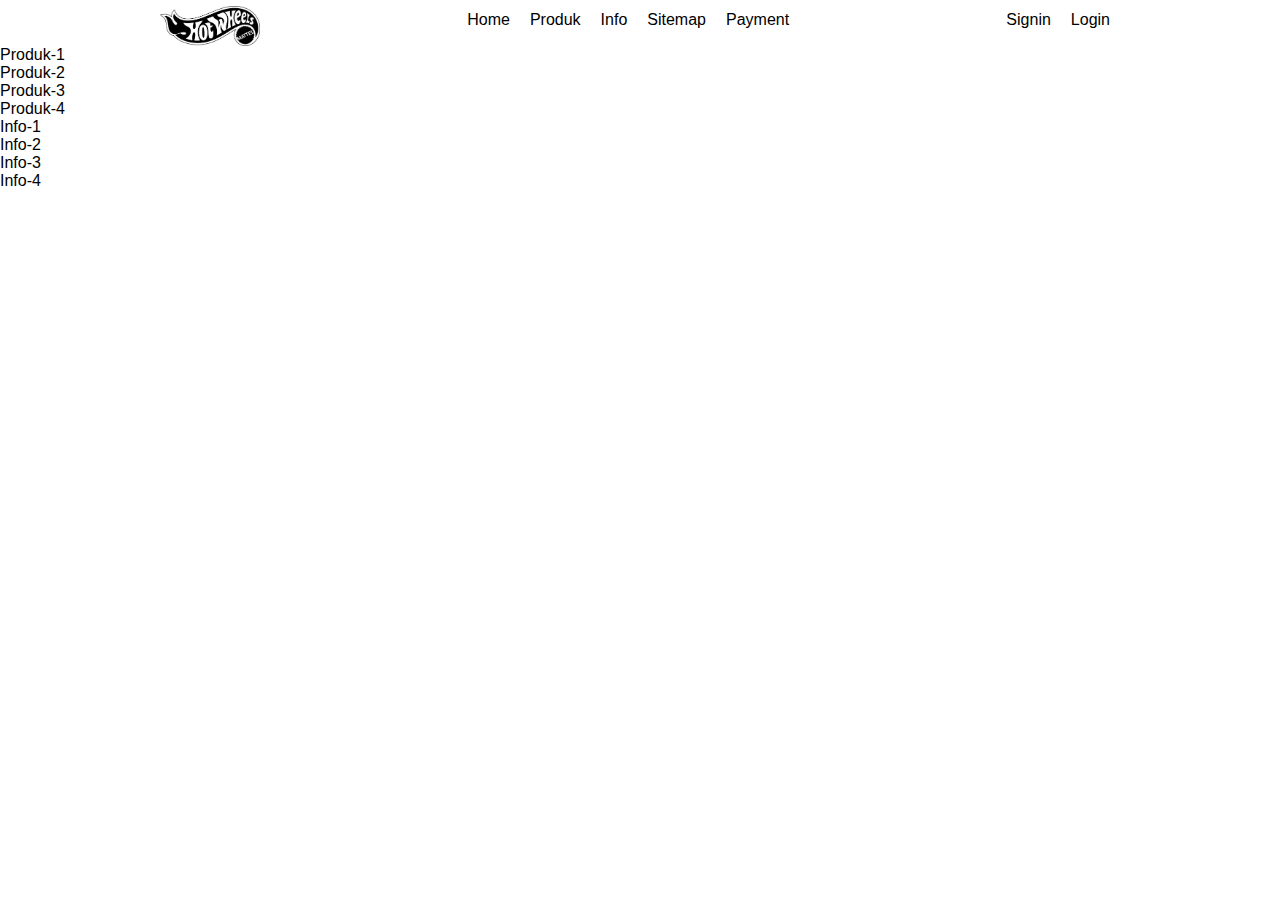
<file: HTML-CSS (15-20)/15/index.html>
<!DOCTYPE html>
<html lang="en">
<head>
    <meta charset="UTF-8">
    <meta http-equiv="X-UA-Compatible" content="IE=edge">
    <meta name="viewport" content="width=device-width, initial-scale=1.0">
    <title>HotWheels - Mattel</title>
    <link rel="stylesheet" href="style.css">
</head>
<body>
    <div class="content">
        <div class="header">

            <div class="logo">
                <img src="logo/hotwheels logo.png" alt="">
            </div>
            
            <div class="nav-left">
                <ul>
                    <li><a href="#">Home</a></li>
                    <li><a href="#">Produk</a></li>
                    <li><a href="#">Info</a></li>
                    <li><a href="#">Sitemap</a></li>
                    <li><a href="#">Payment</a></li>
                </ul>
            </div>
            <div class="nav-right">
                <ul>
                    <li><a href="#">Signin</a></li>
                    <li><a href="#">Login</a></li>
                </ul>
            </div>
        </div>
        <div class="main">
            <div class="main-left">

            </div>
            <div class="main-right">

            </div>
        </div>
        <div class="display">
            <div class="display-content">

            </div>
        </div>
        <div class="produk">
            <div class="produk-content">
                Produk-1
            </div>
            <div class="produk-content">
                Produk-2
            </div>
            <div class="produk-content">
                Produk-3
            </div>
            <div class="produk-content">
                Produk-4
            </div>
        </div>
        <div class="produk">
            <div class="info-content">Info-1</div>
            <div class="info-content">Info-2</div>
            <div class="info-content">Info-3</div>
            <div class="info-content">Info-4</div>
        </div>
        <div class="meedsos">
            <div class="medsos-1">

            </div>
            <div class="medsos-2">

            </div>
            <div class="medsos-3">

            </div>
        </div>
        <div class="sidemap">
            <div class="sidemap-left"></div>
            <div class="sidemap-left"></div>
            <div class="sidemap-left"></div>
            <div class="sidemap-left"></div>
            <div class="sidemap-right"></div>
        </div>
        <div class="payment">
            <div class="payment-left"></div>
            <div class="payment-right"></div>
        </div>
    </div>
</body>
</html>
</file>
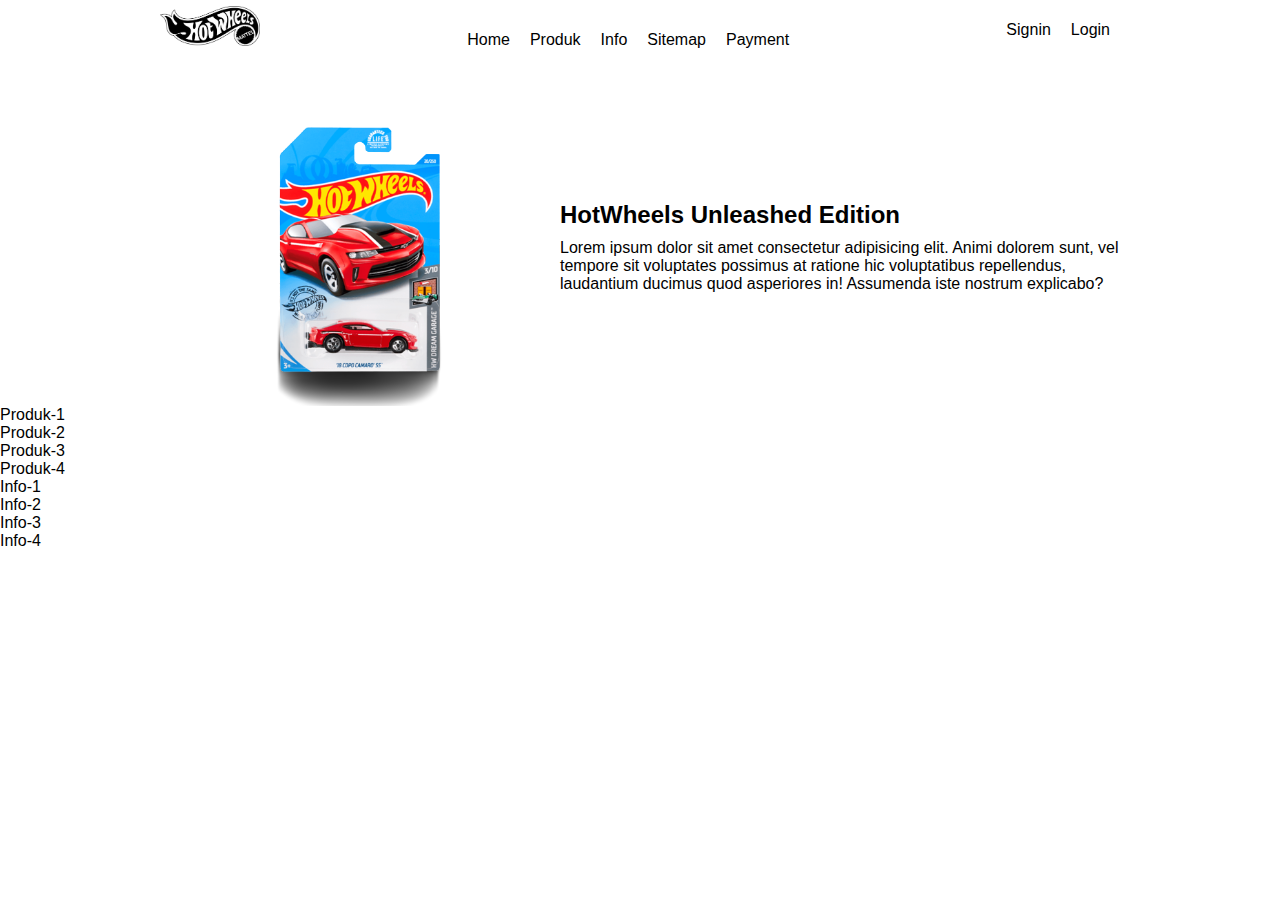
<file: HTML-CSS (15-20)/16/index.html>
<!DOCTYPE html>
<html lang="en">
<head>
    <meta charset="UTF-8">
    <meta http-equiv="X-UA-Compatible" content="IE=edge">
    <meta name="viewport" content="width=device-width, initial-scale=1.0">
    <title>HotWheels - Mattel</title>
    <link rel="stylesheet" href="style.css">
</head>
<body>
    <div class="content">
        <div class="header">

            <div class="logo">
                <img src="hotwheels/hotwheels logo.png" alt="">
            </div>
            
            <div class="nav-left">
                <ul>
                    <li><a href="#">Home</a></li>
                    <li><a href="#">Produk</a></li>
                    <li><a href="#">Info</a></li>
                    <li><a href="#">Sitemap</a></li>
                    <li><a href="#">Payment</a></li>
                </ul>
            </div>
            <div class="nav-right">
                <ul>
                    <li><a href="#">Signin</a></li>
                    <li><a href="#">Login</a></li>
                </ul>
            </div>
        </div>
        <div class="main">
            <div class="main-left">
            <img src="hotwheels/hotwheels1.png" alt="">
            </div>
            <div class="main-right">
            <h2>HotWheels Unleashed Edition</h2>
            <p>Lorem ipsum dolor sit amet consectetur adipisicing elit. Animi dolorem sunt, vel tempore sit voluptates possimus at ratione hic voluptatibus repellendus, laudantium ducimus quod asperiores in! Assumenda iste nostrum explicabo?</p>
            </div>
        </div>
        <div class="display">
            <div class="display-content">

            </div>
        </div>
        <div class="produk">
            <div class="produk-content">
                Produk-1
            </div>
            <div class="produk-content">
                Produk-2
            </div>
            <div class="produk-content">
                Produk-3
            </div>
            <div class="produk-content">
                Produk-4
            </div>
        </div>
        <div class="produk">
            <div class="info-content">Info-1</div>
            <div class="info-content">Info-2</div>
            <div class="info-content">Info-3</div>
            <div class="info-content">Info-4</div>
        </div>
        <div class="meedsos">
            <div class="medsos-1">

            </div>
            <div class="medsos-2">

            </div>
            <div class="medsos-3">

            </div>
        </div>
        <div class="sidemap">
            <div class="sidemap-left"></div>
            <div class="sidemap-left"></div>
            <div class="sidemap-left"></div>
            <div class="sidemap-left"></div>
            <div class="sidemap-right"></div>
        </div>
        <div class="payment">
            <div class="payment-left"></div>
            <div class="payment-right"></div>
        </div>
    </div>
</body>
</html>
</file>
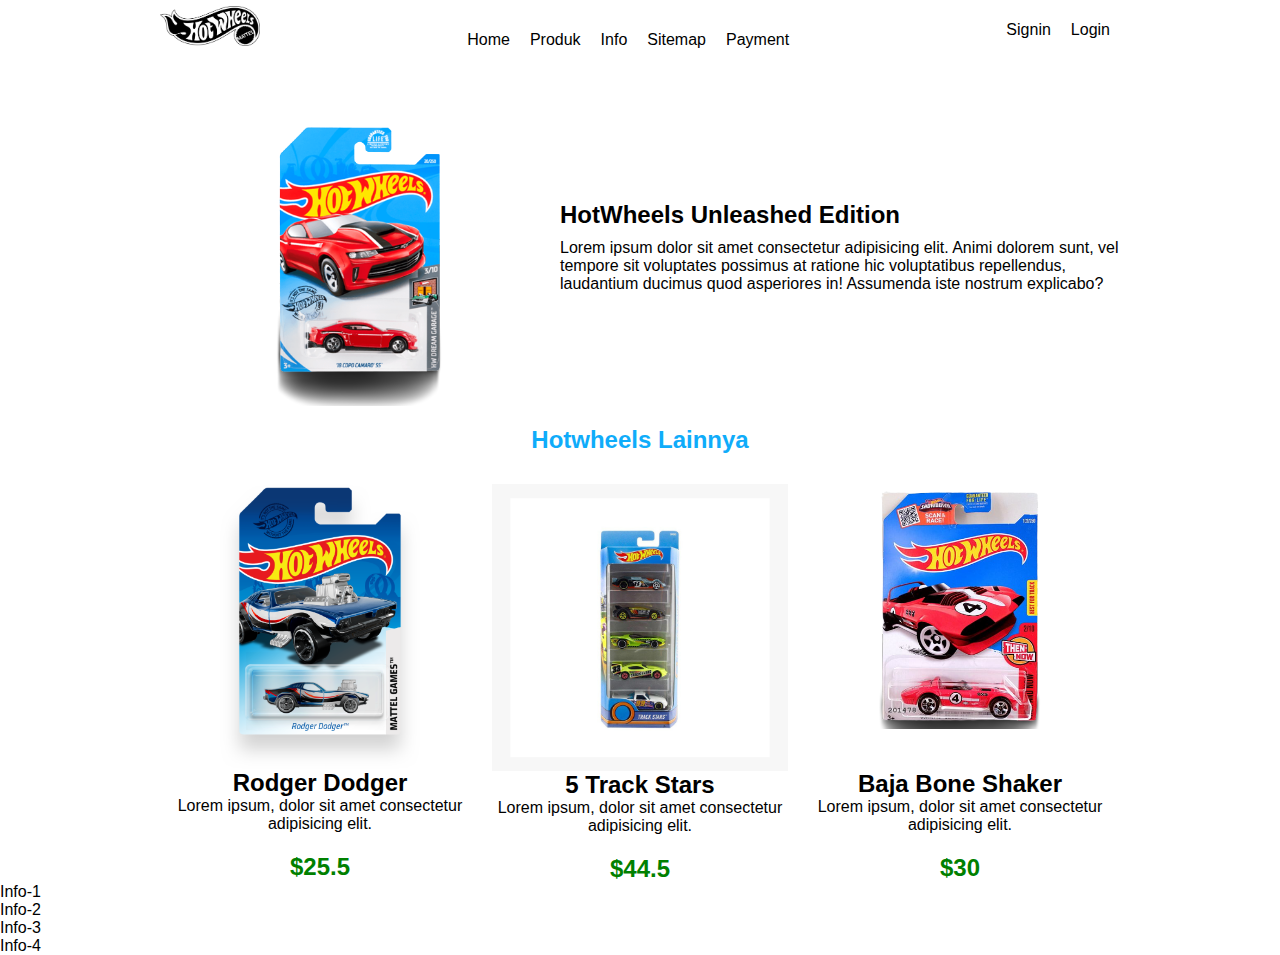
<file: HTML-CSS (15-20)/17/index.html>
<!DOCTYPE html>
<html lang="en">
<head>
    <meta charset="UTF-8">
    <meta http-equiv="X-UA-Compatible" content="IE=edge">
    <meta name="viewport" content="width=device-width, initial-scale=1.0">
    <title>HotWheels - Mattel</title>
    <link rel="stylesheet" href="style.css">
</head>
<body>
    <div class="content">
        <div class="header">

            <div class="logo">
                <img src="hotwheels/hotwheels logo.png" alt="">
            </div>
            
            <div class="nav-left">
                <ul>
                    <li><a href="#">Home</a></li>
                    <li><a href="#">Produk</a></li>
                    <li><a href="#">Info</a></li>
                    <li><a href="#">Sitemap</a></li>
                    <li><a href="#">Payment</a></li>
                </ul>
            </div>
            <div class="nav-right">
                <ul>
                    <li><a href="#">Signin</a></li>
                    <li><a href="#">Login</a></li>
                </ul>
            </div>
        </div>
        <div class="main">
            <div class="main-left">
            <img src="hotwheels/hotwheels1.png" alt="">
            </div>
            <div class="main-right">
            <h2>HotWheels Unleashed Edition</h2>
            <p>Lorem ipsum dolor sit amet consectetur adipisicing elit. Animi dolorem sunt, vel tempore sit voluptates possimus at ratione hic voluptatibus repellendus, laudantium ducimus quod asperiores in! Assumenda iste nostrum explicabo?</p>
            </div>
        </div>
        <div class="display">
            <div class="display-content">
            <h2>Hotwheels Lainnya</h2>
            </div>
        </div>
        <div class="produk">
        <div class="1">
            <div class="produk-content">
                <div class="img">
                    <img src="hotwheels/hotwheels2.png" alt="">
                </div>
                <div class="namaproduk">
                    <h2>Rodger Dodger</h2>
                </div>
                <div class="deskripsi">
                    <p>
                        Lorem ipsum, dolor sit amet consectetur adipisicing elit.
                    </p>
                </div>
                <div class="harga">
                    <h2>$25.5</h2>
                </div>
            </div>
        </div>

        <div class="2">
            <div class="produk-content">
                <div class="track">
                    <img src="hotwheels/hotwheelspac.png" alt="">
                </div>
                <div class="namaproduk">
                    <h2>5 Track Stars</h2>
                </div>
                <div class="deskripsi">
                    <p>
                        Lorem ipsum, dolor sit amet consectetur adipisicing elit.
                    </p>
                </div>
                <div class="harga">
                    <h2>$44.5</h2>
                </div>
            </div>
        </div>

         <div class="3">
            <div class="produk-content">
                <div class="hw3">
                    <img src="hotwheels/hotwheels4.png" alt="">
                </div>
                <div class="baja">
                    <h2>Baja Bone Shaker</h2>
                    <p>
                        Lorem ipsum, dolor sit amet consectetur adipisicing elit.
                    </p>
                    <div class="harga">
                    <h2>$30</h2>
                    </div>
                </div>
            </div>
        </div>
        </div>
        <div class="info">
            <div class="info-content">Info-1</div>
            <div class="info-content">Info-2</div>
            <div class="info-content">Info-3</div>
            <div class="info-content">Info-4</div>
        </div>
        <div class="meedsos">
            <div class="medsos-1">

            </div>
            <div class="medsos-2">

            </div>
            <div class="medsos-3">

            </div>
        </div>
        <div class="sidemap">
            <div class="sidemap-left"></div>
            <div class="sidemap-left"></div>
            <div class="sidemap-left"></div>
            <div class="sidemap-left"></div>
            <div class="sidemap-right"></div>
        </div>
        <div class="payment">
            <div class="payment-left"></div>
            <div class="payment-right"></div>
        </div>
    </div>
</body>
</html>
</file>
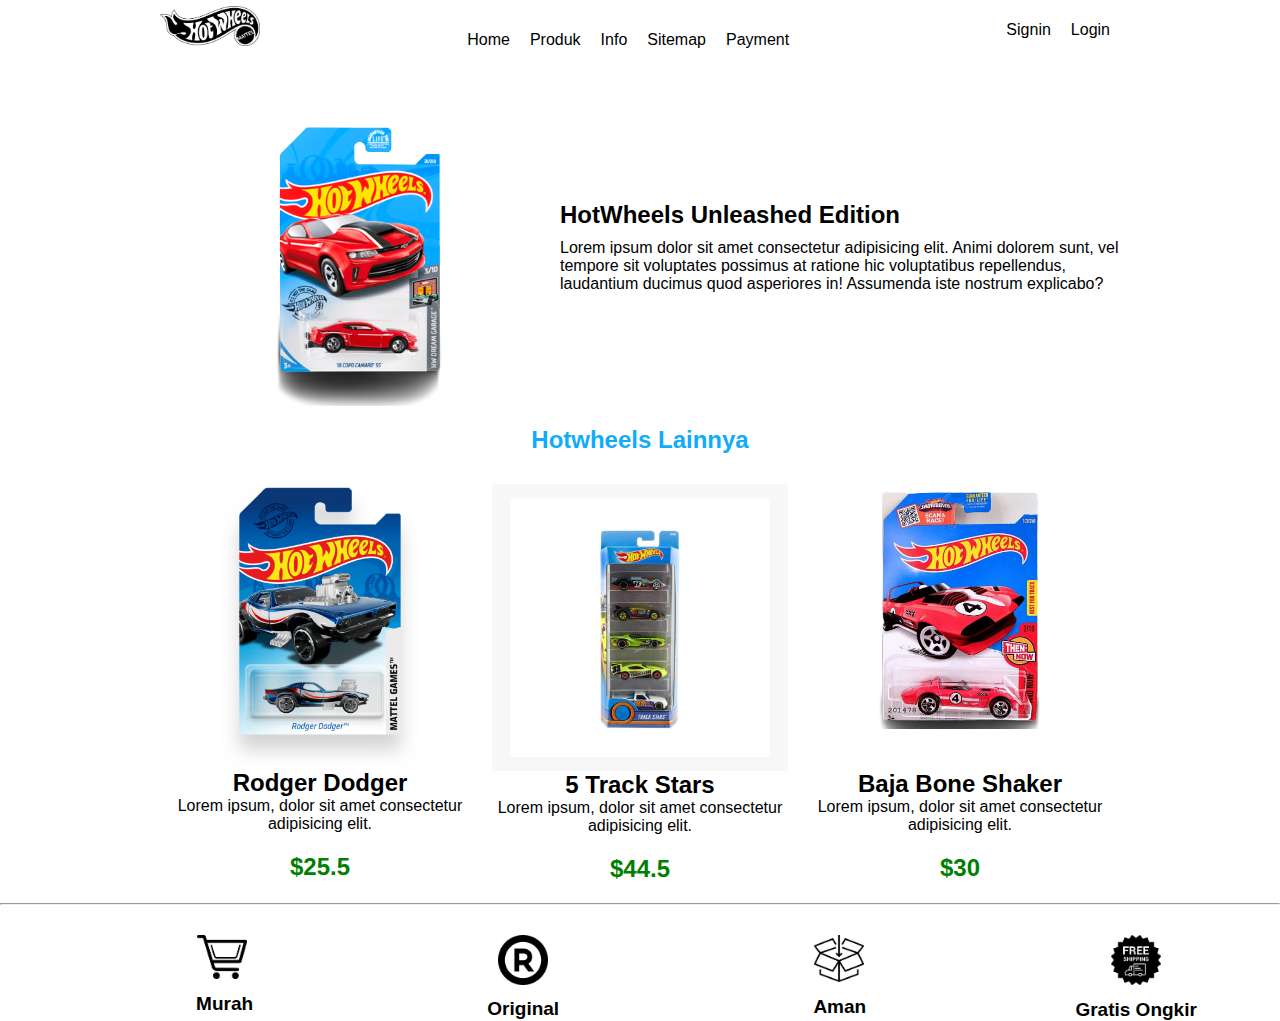
<file: HTML-CSS (15-20)/18/index.html>
<!DOCTYPE html>
<html lang="en">
<head>
    <meta charset="UTF-8">
    <meta http-equiv="X-UA-Compatible" content="IE=edge">
    <meta name="viewport" content="width=device-width, initial-scale=1.0">
    <title>HotWheels - Mattel</title>
    <link rel="stylesheet" href="style.css">
</head>
<body>
    <div class="content">
        <div class="header">

            <div class="logo">
                <img src="hotwheels/hotwheels logo.png" alt="">
            </div>
            
            <div class="nav-left">
                <ul>
                    <li><a href="#">Home</a></li>
                    <li><a href="#">Produk</a></li>
                    <li><a href="#">Info</a></li>
                    <li><a href="#">Sitemap</a></li>
                    <li><a href="#">Payment</a></li>
                </ul>
            </div>
            <div class="nav-right">
                <ul>
                    <li><a href="#">Signin</a></li>
                    <li><a href="#">Login</a></li>
                </ul>
            </div>
        </div>
        <div class="main">
            <div class="main-left">
            <img src="hotwheels/hotwheels1.png" alt="">
            </div>
            <div class="main-right">
            <h2>HotWheels Unleashed Edition</h2>
            <p>Lorem ipsum dolor sit amet consectetur adipisicing elit. Animi dolorem sunt, vel tempore sit voluptates possimus at ratione hic voluptatibus repellendus, laudantium ducimus quod asperiores in! Assumenda iste nostrum explicabo?</p>
            </div>
        </div>
        <div class="display">
            <div class="display-content">
            <h2>Hotwheels Lainnya</h2>
            </div>
        </div>
        <div class="produk">
        <div class="1">
            <div class="produk-content">
                <div class="img">
                    <img src="hotwheels/hotwheels2.png" alt="">
                </div>
                <div class="namaproduk">
                    <h2>Rodger Dodger</h2>
                </div>
                <div class="deskripsi">
                    <p>
                        Lorem ipsum, dolor sit amet consectetur adipisicing elit.
                    </p>
                </div>
                <div class="harga">
                    <h2>$25.5</h2>
                </div>
            </div>
        </div>

        <div class="2">
            <div class="produk-content">
                <div class="track">
                    <img src="hotwheels/hotwheelspac.png" alt="">
                </div>
                <div class="namaproduk">
                    <h2>5 Track Stars</h2>
                </div>
                <div class="deskripsi">
                    <p>
                        Lorem ipsum, dolor sit amet consectetur adipisicing elit.
                    </p>
                </div>
                <div class="harga">
                    <h2>$44.5</h2>
                </div>
            </div>
        </div>

         <div class="3">
            <div class="produk-content">
                <div class="hw3">
                    <img src="hotwheels/hotwheels4.png" alt="">
                </div>
                <div class="baja">
                    <h2>Baja Bone Shaker</h2>
                    <p>
                        Lorem ipsum, dolor sit amet consectetur adipisicing elit.
                    </p>
                    <div class="harga">
                    <h2>$30</h2>
                    </div>
                </div>
            </div>
        </div>
        </div>
        <hr class="garis">
        <div class="info">
            <div class="info-content">
            <div class="icon">
                <img src="informasi/trolli.png" alt="">
            </div>
            <div class="info-isi">
                <h2>Murah</h2>
            </div>
            </div>
            <div class="info-content">
            <div class="icon">
                <img src="informasi/ori.png" alt="">
            </div>
            <div class="info-isior">
                <h2>Original</h2>
            </div>
            </div>
            <div class="info-content">
            <div class="icon">
                <img src="informasi/packaging.png" alt="">
            </div>
            <div class="info-isi">
                <h2>Aman</h2>
            </div>
            </div>
            <div class="info-content">
            <div class="icon">
                <img src="informasi/gratisongkir.png" alt="">
            </div>
            <div class="info-isigo">
                <h2>Gratis Ongkir</h2>
            </div>
            </div>
        </div>
        <div class="medsos">
            <div class="medsos-1">

            </div>
            <div class="medsos-2">

            </div>
            <div class="medsos-3">

            </div>
        </div>
        <div class="sidemap">
            <div class="sidemap-left"></div>
            <div class="sidemap-left"></div>
            <div class="sidemap-left"></div>
            <div class="sidemap-left"></div>
            <div class="sidemap-right"></div>
        </div>
        <div class="payment">
            <div class="payment-left"></div>
            <div class="payment-right"></div>
        </div>
    </div>
</body>
</html>
</file>
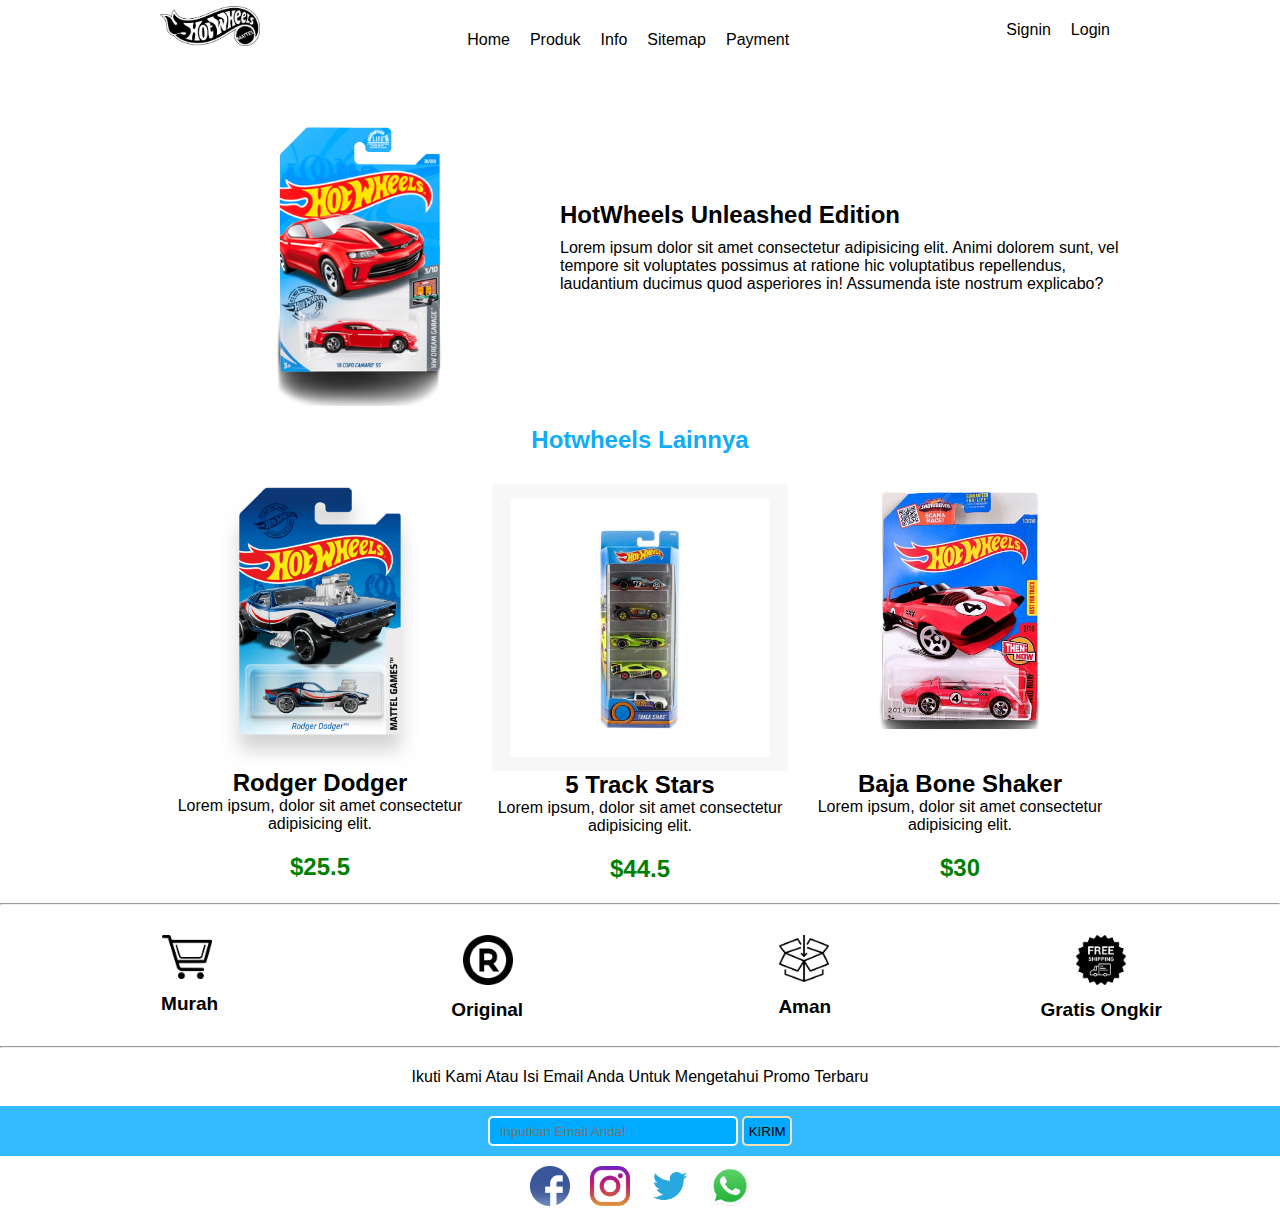
<file: HTML-CSS (15-20)/19/index.html>
<!DOCTYPE html>
<html lang="en">
<head>
    <meta charset="UTF-8">
    <meta http-equiv="X-UA-Compatible" content="IE=edge">
    <meta name="viewport" content="width=device-width, initial-scale=1.0">
    <title>HotWheels - Mattel</title>
    <link rel="stylesheet" href="style.css">
</head>
<body>
    <div class="content">
        <div class="header">

            <div class="logo">
                <img src="hotwheels/hotwheels logo.png" alt="">
            </div>
            
            <div class="nav-left">
                <ul>
                    <li><a href="#">Home</a></li>
                    <li><a href="#">Produk</a></li>
                    <li><a href="#">Info</a></li>
                    <li><a href="#">Sitemap</a></li>
                    <li><a href="#">Payment</a></li>
                </ul>
            </div>
            <div class="nav-right">
                <ul>
                    <li><a href="#">Signin</a></li>
                    <li><a href="#">Login</a></li>
                </ul>
            </div>
        </div>
        <div class="main">
            <div class="main-left">
            <img src="hotwheels/hotwheels1.png" alt="">
            </div>
            <div class="main-right">
            <h2>HotWheels Unleashed Edition</h2>
            <p>Lorem ipsum dolor sit amet consectetur adipisicing elit. Animi dolorem sunt, vel tempore sit voluptates possimus at ratione hic voluptatibus repellendus, laudantium ducimus quod asperiores in! Assumenda iste nostrum explicabo?</p>
            </div>
        </div>
        <div class="display">
            <div class="display-content">
            <h2>Hotwheels Lainnya</h2>
            </div>
        </div>
        <div class="produk">
        <div class="1">
            <div class="produk-content">
                <div class="img">
                    <img src="hotwheels/hotwheels2.png" alt="">
                </div>
                <div class="namaproduk">
                    <h2>Rodger Dodger</h2>
                </div>
                <div class="deskripsi">
                    <p>
                        Lorem ipsum, dolor sit amet consectetur adipisicing elit.
                    </p>
                </div>
                <div class="harga">
                    <h2>$25.5</h2>
                </div>
            </div>
        </div>

        <div class="2">
            <div class="produk-content">
                <div class="track">
                    <img src="hotwheels/hotwheelspac.png" alt="">
                </div>
                <div class="namaproduk">
                    <h2>5 Track Stars</h2>
                </div>
                <div class="deskripsi">
                    <p>
                        Lorem ipsum, dolor sit amet consectetur adipisicing elit.
                    </p>
                </div>
                <div class="harga">
                    <h2>$44.5</h2>
                </div>
            </div>
        </div>

         <div class="3">
            <div class="produk-content">
                <div class="hw3">
                    <img src="hotwheels/hotwheels4.png" alt="">
                </div>
                <div class="baja">
                    <h2>Baja Bone Shaker</h2>
                    <p>
                        Lorem ipsum, dolor sit amet consectetur adipisicing elit.
                    </p>
                    <div class="harga">
                    <h2>$30</h2>
                    </div>
                </div>
            </div>
        </div>
        </div>
        <hr class="garis">
        <div class="info">
            <div class="info-content">
            <div class="icon">
                <img src="informasi/trolli.png" alt="">
            </div>
            <div class="info-isi">
                <h2>Murah</h2>
            </div>
            </div>
            <div class="info-content">
            <div class="icon">
                <img src="informasi/ori.png" alt="">
            </div>
            <div class="info-isior">
                <h2>Original</h2>
            </div>
            </div>
            <div class="info-content">
            <div class="icon">
                <img src="informasi/packaging.png" alt="">
            </div>
            <div class="info-isi">
                <h2>Aman</h2>
            </div>
            </div>
            <div class="info-content">
            <div class="icon">
                <img src="informasi/gratisongkir.png" alt="">
            </div>
            <div class="info-isigo">
                <h2>Gratis Ongkir</h2>
            </div>
            </div>
        </div>
        <hr class="gariss">
        <div class="medsos">
             <div class="medsos-isi">
                <p>Ikuti Kami Atau Isi Email Anda Untuk Mengetahui Promo Terbaru</p>
             </div>
            <div class="medsos-form">
                <form action="">
                    <input type="email" placeholder="Inputkan Email Anda!">
                    <button>Kirim</button>
                </form>
            </div>
            <div class="medsos-icon">
                <img src="medsos/fb.png" alt="">
                <img src="medsos/ig.png" alt="">
                <img src="medsos/tw.png" alt="">
                <img src="medsos/wa.png" alt="">
            </div>
            </div>
            <div class="sidemap">
                <div class="sidemap-left"></div>
                <div class="sidemap-left"></div>
                <div class="sidemap-left"></div>
                <div class="sidemap-left"></div>
                <div class="sidemap-right"></div>
            </div>
            <div class="payment">
                <div class="payment-left"></div>
                <div class="payment-right"></div>
            </div>
        </div>
</body>
</html>
</file>
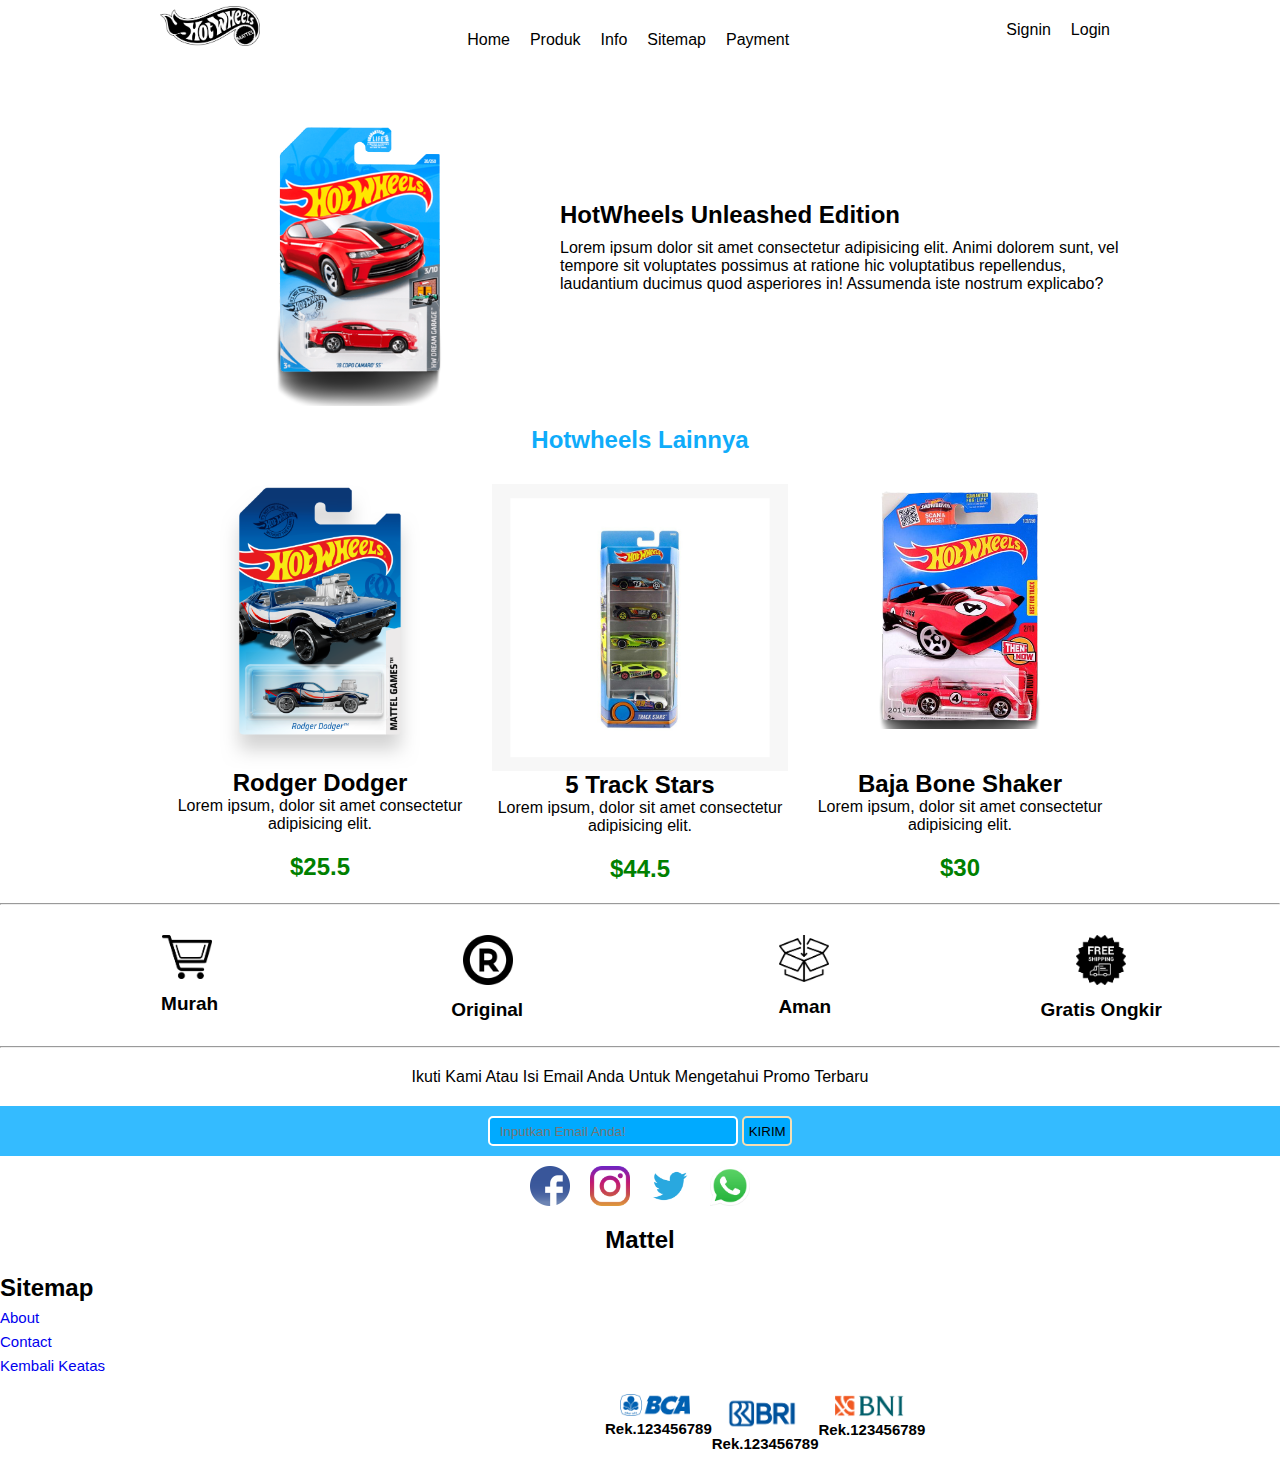
<file: HTML-CSS (15-20)/20/index.html>
<!DOCTYPE html>
<html lang="en">
<head>
    <meta charset="UTF-8">
    <meta http-equiv="X-UA-Compatible" content="IE=edge">
    <meta name="viewport" content="width=device-width, initial-scale=1.0">
    <title>HotWheels - Mattel</title>
    <link rel="stylesheet" href="style.css">
</head>
<body>
    <div class="content">
        <div class="header">

            <div class="logo">
                <img src="hotwheels/hotwheels logo.png" alt="">
            </div>
            
            <div class="nav-left">
                <ul>
                    <li><a href="#">Home</a></li>
                    <li><a href="#">Produk</a></li>
                    <li><a href="#">Info</a></li>
                    <li><a href="#">Sitemap</a></li>
                    <li><a href="#">Payment</a></li>
                </ul>
            </div>
            <div class="nav-right">
                <ul>
                    <li><a href="#">Signin</a></li>
                    <li><a href="#">Login</a></li>
                </ul>
            </div>
        </div>
        <div class="main">
            <div class="main-left">
            <img src="hotwheels/hotwheels1.png" alt="">
            </div>
            <div class="main-right">
            <h2>HotWheels Unleashed Edition</h2>
            <p>Lorem ipsum dolor sit amet consectetur adipisicing elit. Animi dolorem sunt, vel tempore sit voluptates possimus at ratione hic voluptatibus repellendus, laudantium ducimus quod asperiores in! Assumenda iste nostrum explicabo?</p>
            </div>
        </div>
        <div class="display">
            <div class="display-content">
            <h2>Hotwheels Lainnya</h2>
            </div>
        </div>
        <div class="produk">
        <div class="1">
            <div class="produk-content">
                <div class="img">
                    <img src="hotwheels/hotwheels2.png" alt="">
                </div>
                <div class="namaproduk">
                    <h2>Rodger Dodger</h2>
                </div>
                <div class="deskripsi">
                    <p>
                        Lorem ipsum, dolor sit amet consectetur adipisicing elit.
                    </p>
                </div>
                <div class="harga">
                    <h2>$25.5</h2>
                </div>
            </div>
        </div>

        <div class="2">
            <div class="produk-content">
                <div class="track">
                    <img src="hotwheels/hotwheelspac.png" alt="">
                </div>
                <div class="namaproduk">
                    <h2>5 Track Stars</h2>
                </div>
                <div class="deskripsi">
                    <p>
                        Lorem ipsum, dolor sit amet consectetur adipisicing elit.
                    </p>
                </div>
                <div class="harga">
                    <h2>$44.5</h2>
                </div>
            </div>
        </div>

         <div class="3">
            <div class="produk-content">
                <div class="hw3">
                    <img src="hotwheels/hotwheels4.png" alt="">
                </div>
                <div class="baja">
                    <h2>Baja Bone Shaker</h2>
                    <p>
                        Lorem ipsum, dolor sit amet consectetur adipisicing elit.
                    </p>
                    <div class="harga">
                    <h2>$30</h2>
                    </div>
                </div>
            </div>
        </div>
        </div>
        <hr class="garis">
        <div class="info">
            <div class="info-content">
            <div class="icon">
                <img src="informasi/trolli.png" alt="">
            </div>
            <div class="info-isi">
                <h2>Murah</h2>
            </div>
            </div>
            <div class="info-content">
            <div class="icon">
                <img src="informasi/ori.png" alt="">
            </div>
            <div class="info-isior">
                <h2>Original</h2>
            </div>
            </div>
            <div class="info-content">
            <div class="icon">
                <img src="informasi/packaging.png" alt="">
            </div>
            <div class="info-isi">
                <h2>Aman</h2>
            </div>
            </div>
            <div class="info-content">
            <div class="icon">
                <img src="informasi/gratisongkir.png" alt="">
            </div>
            <div class="info-isigo">
                <h2>Gratis Ongkir</h2>
            </div>
            </div>
        </div>
        <hr class="gariss">
        <div class="medsos">
             <div class="medsos-isi">
                <p>Ikuti Kami Atau Isi Email Anda Untuk Mengetahui Promo Terbaru</p>
             </div>
            <div class="medsos-form">
                <form action="">
                    <input type="email" placeholder="Inputkan Email Anda!">
                    <button>Kirim</button>
                </form>
            </div>
            <div class="medsos-icon">
                <img src="medsos/fb.png" alt="">
                <img src="medsos/ig.png" alt="">
                <img src="medsos/tw.png" alt="">
                <img src="medsos/wa.png" alt="">
            </div>
            </div>
        <footer>
            <div class="identitas">
                    <h2>Mattel</h2>
                </div>
                <div class="sitemap">
                    <h2>Sitemap</h2>
                    <li><a href="#">About</a></li>
                    <li><a href="#">Contact</a></li>
                    <li><a href="#">Kembali Keatas</a></li>
                </div>
                <div class="payment">
                    <div class="bankk">
                    <div class="logo-bank">
                        <img src="bank/bank1.png" alt="">
                    </div>
                    <div class="bank">
                        <h2>Rek.123456789</h2>
                    </div></div>
                    <div class="bankk">
                    <div class="logo-bank">
                        <img src="bank/bank2.png" alt="">
                    </div>
                    <div class="bank">
                        <h2>Rek.123456789</h2>
                    </div></div>
                    <div class="bankk">
                    <div class="logo-bank">
                        <img src="bank/bank3.png" alt="">
                    </div>
                    <div class="bank">
                        <h2>Rek.123456789</h2>
                    </div></div>
                </div>
        </footer>
</body>
</html>
</file>
<file: HTML-CSS (15-20)/15/style.css>
*{
    margin: 0;
    padding: 0;
    box-sizing: border-box;
    font-family: Arial, Helvetica, sans-serif;
}
.logo img{
    width: 100px;
    display: block;
    margin: auto;
    margin-top: 5px;
}
.header{
    margin: 1%;
}
.nav-left ul,
.nav-right ul{
    list-style: none;
}
.nav-left a:hover{
    background: rgb(226, 99, 41);
}
.nav-right a:hover{
    background: rgb(226, 99, 41);
}
@media screen and (min-width:560px) {
    .header{
    width: 960px;
    margin: auto;
    display: flex;
    margin-top: 1px;
    justify-content: space-between;
    }
    .nav-left ul{
        display: flex;
    }
    .nav-right ul{
        display: flex;
    }
    .nav-left,
    .nav-right{
        background-color: none;
    }
    .nav-left a,
    .nav-right a{
    text-decoration: none;
    display: block;
    padding: 10px;
    color: black;
}
}
</file>
<file: HTML-CSS (15-20)/16/style.css>
*{
    margin: 0;
    padding: 0;
    box-sizing: border-box;
    font-family: Arial, Helvetica, sans-serif;
}
.logo img{
    width: 100px;
    display: block;
    margin: auto;
    margin-top: 5px;
}
.header{
    margin: 1%;
}
.nav-left ul,
.nav-right ul{
    list-style: none;
}
.nav-left a:hover,
.nav-right a:hover{
    background: rgb(15, 172, 250);
}
.nav-left a,
.nav-right a{
    text-decoration: none;
    color: black;
}
.nav-left ul{
    display: flex;
    justify-content: space-evenly;
    margin-top: 20px;
}
.nav-right ul{
    display: flex;
    justify-content: space-evenly;
    margin-top: 10px;
    margin-bottom: 10px;
}
@media screen and (min-width:560px) {
    .header{
    width: 960px;
    margin: auto;
    display: flex;
    margin-top: 1px;
    justify-content: space-between;
    }
    .nav-left ul{
        display: flex;
    }
    .nav-right ul{
        display: flex;
    }
    .nav-left,
    .nav-right{
        background-color: none;
    }
    .nav-left a,
    .nav-right a{
    text-decoration: none;
    display: block;
    padding: 10px;
    color: black;
    }
    .main-left,.main-right{
        margin-top: 20px;
    }
}
 /* Main */
.main-left img{
    width: 400px;
    display: block;
    margin: auto;
}
.main-right{
    text-align: center;
}
@media (min-width:560px) {
    .main{
        width: 960px;
        margin: auto;
        display: flex;
        margin-top: 30px;
        justify-content: center;
    }
    .main-left img{
        width: 400px;
    }
    .main-right {
        margin: auto;
        text-align: left;
    }
    .main-right h2{
        margin-bottom: 10px;
    }
}
</file>
<file: HTML-CSS (15-20)/17/style.css>
*{
    margin: 0;
    padding: 0;
    box-sizing: border-box;
    font-family: Arial, Helvetica, sans-serif;
}
.logo img{
    width: 100px;
    display: block;
    margin: auto;
    margin-top: 5px;
}
.header{
    margin: 1%;
}
.nav-left ul,
.nav-right ul{
    list-style: none;
}
.nav-left a:hover,
.nav-right a:hover{
    background: rgb(15, 172, 250);
}
.nav-left a,
.nav-right a{
    text-decoration: none;
    color: black;
}
.nav-left ul{
    display: flex;
    justify-content: space-evenly;
    margin-top: 20px;
}
.nav-right ul{
    display: flex;
    justify-content: space-evenly;
    margin-top: 10px;
    margin-bottom: 10px;
}
@media screen and (min-width:560px) {
    .header{
    width: 960px;
    margin: auto;
    display: flex;
    margin-top: 1px;
    justify-content: space-between;
    }
    .nav-left ul{
        display: flex;
    }
    .nav-right ul{
        display: flex;
    }
    .nav-left,
    .nav-right{
        background-color: none;
    }
    .nav-left a,
    .nav-right a{
    text-decoration: none;
    display: block;
    padding: 10px;
    color: black;
    }
    .main-left,.main-right{
        margin-top: 20px;
    }
}
 /* Main */
.main-left img{
    width: 400px;
    display: block;
    margin: auto;
}
.main-right{
    text-align: center;
}
@media (min-width:560px) {
    .main{
        width: 960px;
        margin: auto;
        display: flex;
        margin-top: 30px;
        justify-content: center;
    }
    .main-left img{
        width: 400px;
    }
    .main-right {
        margin: auto;
        text-align: left;
    }
    .main-right h2{
        margin-bottom: 10px;
    }
}
/* Produk */
.display{
    margin-top: 20px;
    text-align: center;
    color: rgb(15, 172, 250)
}
.img img{
    width: 200px;
    margin: auto;
    display: block;
}
.track img{
    width: 296px;
    margin: auto;
    display: block;
}
.hw3 img{
    width: 300px;
    margin: auto;
    display: block;
}
.produk-content{
    text-align: center;
    margin-top: 30px;
}
.produk-content .baja{
    margin-top: 41px;
}
.produk-content .harga{
    margin-top: 20px;
    color:green;
}
@media (min-width: 560px){
    .produk{
        width: 960px;
        margin: auto;
        display: flex;
        justify-content: space-between;
    }
}
</file>
<file: HTML-CSS (15-20)/18/style.css>
*{
    margin: 0;
    padding: 0;
    box-sizing: border-box;
    font-family: Arial, Helvetica, sans-serif;
}
.logo img{
    width: 100px;
    display: block;
    margin: auto;
    margin-top: 5px;
}
.header{
    margin: 1%;
}
.nav-left ul,
.nav-right ul{
    list-style: none;
}
.nav-left a:hover,
.nav-right a:hover{
    background: rgb(15, 172, 250);
}
.nav-left a,
.nav-right a{
    text-decoration: none;
    color: black;
}
.nav-left ul{
    display: flex;
    justify-content: space-evenly;
    margin-top: 20px;
}
.nav-right ul{
    display: flex;
    justify-content: space-evenly;
    margin-top: 10px;
    margin-bottom: 10px;
}
@media screen and (min-width:560px) {
    .header{
    width: 960px;
    margin: auto;
    display: flex;
    margin-top: 1px;
    justify-content: space-between;
    }
    .nav-left ul{
        display: flex;
    }
    .nav-right ul{
        display: flex;
    }
    .nav-left,
    .nav-right{
        background-color: none;
    }
    .nav-left a,
    .nav-right a{
    text-decoration: none;
    display: block;
    padding: 10px;
    color: black;
    }
    .main-left,.main-right{
        margin-top: 20px;
    }
}
 /* Main */
.main-left img{
    width: 400px;
    display: block;
    margin: auto;
}
.main-right{
    text-align: center;
}
@media (min-width:560px) {
    .main{
        width: 960px;
        margin: auto;
        display: flex;
        margin-top: 30px;
        justify-content: center;
    }
    .main-left img{
        width: 400px;
    }
    .main-right {
        margin: auto;
        text-align: left;
    }
    .main-right h2{
        margin-bottom: 10px;
    }
}
/* Produk */
.display{
    margin-top: 20px;
    text-align: center;
    color: rgb(15, 172, 250)
}
.img img{
    width: 200px;
    margin: auto;
    display: block;
}
.track img{
    width: 296px;
    margin: auto;
    display: block;
}
.hw3 img{
    width: 300px;
    margin: auto;
    display: block;
}
.produk-content{
    text-align: center;
    margin-top: 30px;
}
.produk-content .baja{
    margin-top: 41px;
}
.produk-content .harga{
    margin-top: 20px;
    color:green;
}
@media (min-width: 560px){
    .produk{
        width: 960px;
        margin: auto;
        display: flex;
        justify-content: space-between;
    }
}
.garis{
    margin-top: 20px;
}
/* Informasi */
.icon img{
    position: relative;
    left: 75px;
    margin-top: 30px;
    width: 50px;
}
@media (max-width: 560px){
    .icon img{
        width: 25px;
    }
.info{
    display: flex;
    flex-wrap: wrap;
    justify-content: center;
    }
.info-content{
    height: 70px;
    width: 180px;
    }
.info-content .info-isi h2{
        margin-top: 10px;
        font-size: 19px;
        position: relative;
        left: 60px;
    }    
.info-content .info-isigo h2{
        margin-top: 10px;
        font-size: 19px;
        position: relative;
        left:30px;
    }    
.info-content .info-isior h2{
        margin-top: 10px;
        font-size: 19px;
        position: relative;
        left:50px;
    }    
}
.info{
    margin: auto;
    display: flex;
    justify-content: space-around
    }
.info-isi h2{
        margin-top: 10px;
        font-size: 19px;
        position: relative;
        left: 74px;
    }
.info-isigo h2{
        margin-top: 10px;
        font-size: 19px;
        position: relative;
        left: 39px;
    }
.info-isior h2{
        margin-top: 9px;
        font-size: 19px;
        position: relative;
        left: 64px;
    }
</file>
<file: HTML-CSS (15-20)/19/style.css>
*{
    margin: 0;
    padding: 0;
    box-sizing: border-box;
    font-family: Arial, Helvetica, sans-serif;
}
.logo img{
    width: 100px;
    display: block;
    margin: auto;
    margin-top: 5px;
}
.header{
    margin: 1%;
}
.nav-left ul,
.nav-right ul{
    list-style: none;
}
.nav-left a:hover,
.nav-right a:hover{
    background: rgb(15, 172, 250);
}
.nav-left a,
.nav-right a{
    text-decoration: none;
    color: black;
}
.nav-left ul{
    display: flex;
    justify-content: space-evenly;
    margin-top: 20px;
}
.nav-right ul{
    display: flex;
    justify-content: space-evenly;
    margin-top: 10px;
    margin-bottom: 10px;
}
@media screen and (min-width:560px) {
    .header{
    width: 960px;
    margin: auto;
    display: flex;
    margin-top: 1px;
    justify-content: space-between;
    }
    .nav-left ul{
        display: flex;
    }
    .nav-right ul{
        display: flex;
    }
    .nav-left,
    .nav-right{
        background-color: none;
    }
    .nav-left a,
    .nav-right a{
    text-decoration: none;
    display: block;
    padding: 10px;
    color: black;
    }
    .main-left,.main-right{
        margin-top: 20px;
    }
}
 /* Main */
.main-left img{
    width: 400px;
    display: block;
    margin: auto;
}
.main-right{
    text-align: center;
}
@media (min-width:560px) {
    .main{
        width: 960px;
        margin: auto;
        display: flex;
        margin-top: 30px;
        justify-content: center;
    }
    .main-left img{
        width: 400px;
    }
    .main-right {
        margin: auto;
        text-align: left;
    }
    .main-right h2{
        margin-bottom: 10px;
    }
}
/* Produk */
.display{
    margin-top: 20px;
    text-align: center;
    color: rgb(15, 172, 250)
}
.img img{
    width: 200px;
    margin: auto;
    display: block;
}
.track img{
    width: 296px;
    margin: auto;
    display: block;
}
.hw3 img{
    width: 300px;
    margin: auto;
    display: block;
}
.produk-content{
    text-align: center;
    margin-top: 30px;
}
.produk-content .baja{
    margin-top: 41px;
}
.produk-content .harga{
    margin-top: 20px;
    color:green;
}
@media (min-width: 560px){
    .produk{
        width: 960px;
        margin: auto;
        display: flex;
        justify-content: space-between;
    }
}
.garis{
    margin-top: 20px;
}
.gariss{
    margin-top: 25px;
}
/* Informasi */
.icon img{
    position: relative;
    left: 40px;
    margin-top: 30px;
    width: 50px;
}
@media (max-width: 560px){
    .icon img{
        position: relative;
        left: 75px;
        margin-top: 30px;
        width: 25px;
    }
.info{
    display: flex;
    flex-wrap: wrap;
    justify-content: center;
    }
.info-content{
    height: 70px;
    width: 180px;
    }
.info-content .info-isi h2{
        margin-top: 10px;
        font-size: 19px;
        position: relative;
        left: 60px;
    }    
.info-content .info-isigo h2{
        margin-top: 10px;
        font-size: 19px;
        position: relative;
        left:30px;
    }    
.info-content .info-isior h2{
        margin-top: 10px;
        font-size: 19px;
        position: relative;
        left:50px;
    }
.gariss{
        margin-top: 50px;   
    }    
}
.info{
    margin: auto;
    display: flex;
    justify-content: space-around
    }
.info-isi h2{
        margin-top: 10px;
        font-size: 19px;
        position: relative;
        left: 39px;
    }
.info-isigo h2{
        margin-top: 10px;
        font-size: 19px;
        position: relative;
        left: 4px;
    }
.info-isior h2{
        margin-top: 10px;
        font-size: 19px;
        position: relative;
        left: 28px;
    }
/* Medsos */
.medsos{
    margin-top: 20px;
}
.medsos-icon img{
    width:40px;
    margin: 10px;
}
.medsos-icon{
    display: flex;
    justify-content: center;
}
.medsos-isi{
    text-align: center;
    margin-bottom: 20px;
}
.medsos-form{
    display: flex;
    justify-content: center;
    align-items: center;
    margin-top: 10px;
    height: 50px;
    background: rgb(52, 187, 255);
}
.medsos-form form input {
    padding: 10px;
    border: solid 2px white ;
    width: 250px;
    height: 30px;
    background: rgb(0, 170, 255);
    border-top-right-radius: 5px;
    border-bottom-right-radius: 5px;
    border-top-left-radius: 5px;
    border-bottom-left-radius: 5px;
}
.medsos-form form button {
    text-transform: uppercase;
    border: solid 2px wheat;
    height: 30px;
    width: 50px;
    background: rgb(0, 170, 255);
    border-top-right-radius: 5px;
    border-bottom-right-radius: 5px;
    border-top-left-radius: 5px;
    border-bottom-left-radius: 5px;
}
</file>
<file: HTML-CSS (15-20)/20/style.css>
*{
    margin: 0;
    padding: 0;
    box-sizing: border-box;
    font-family: Arial, Helvetica, sans-serif;
}
.logo img{
    width: 100px;
    display: block;
    margin: auto;
    margin-top: 5px;
}
.header{
    margin: 1%;
}
.nav-left ul,
.nav-right ul{
    list-style: none;
}
.nav-left a:hover,
.nav-right a:hover{
    background: rgb(15, 172, 250);
}
.nav-left a,
.nav-right a{
    text-decoration: none;
    color: black;
}
.nav-left ul{
    display: flex;
    justify-content: space-evenly;
    margin-top: 20px;
}
.nav-right ul{
    display: flex;
    justify-content: space-evenly;
    margin-top: 10px;
    margin-bottom: 10px;
}
@media screen and (min-width:560px) {
    .header{
    width: 960px;
    margin: auto;
    display: flex;
    margin-top: 1px;
    justify-content: space-between;
    }
    .nav-left ul{
        display: flex;
    }
    .nav-right ul{
        display: flex;
    }
    .nav-left,
    .nav-right{
        background-color: none;
    }
    .nav-left a,
    .nav-right a{
    text-decoration: none;
    display: block;
    padding: 10px;
    color: black;
    }
    .main-left,.main-right{
        margin-top: 20px;
    }
}
 /* Main */
.main-left img{
    width: 400px;
    display: block;
    margin: auto;
}
.main-right{
    text-align: center;
}
@media (min-width:560px) {
    .main{
        width: 960px;
        margin: auto;
        display: flex;
        margin-top: 30px;
        justify-content: center;
    }
    .main-left img{
        width: 400px;
    }
    .main-right {
        margin: auto;
        text-align: left;
    }
    .main-right h2{
        margin-bottom: 10px;
    }
}
/* Produk */
.display{
    margin-top: 20px;
    text-align: center;
    color: rgb(15, 172, 250)
}
.img img{
    width: 200px;
    margin: auto;
    display: block;
}
.track img{
    width: 296px;
    margin: auto;
    display: block;
}
.hw3 img{
    width: 300px;
    margin: auto;
    display: block;
}
.produk-content{
    text-align: center;
    margin-top: 30px;
}
.produk-content .baja{
    margin-top: 41px;
}
.produk-content .harga{
    margin-top: 20px;
    color:green;
}
@media (min-width: 560px){
    .produk{
        width: 960px;
        margin: auto;
        display: flex;
        justify-content: space-between;
    }
}
.garis{
    margin-top: 20px;
}
.gariss{
    margin-top: 25px;
}
/* Informasi */
.icon img{
    position: relative;
    left: 40px;
    margin-top: 30px;
    width: 50px;
}
@media (max-width: 560px){
    .icon img{
        position: relative;
        left: 75px;
        margin-top: 30px;
        width: 25px;
    }
.info{
    display: flex;
    flex-wrap: wrap;
    justify-content: center;
    }
.info-content{
    height: 70px;
    width: 180px;
    }
.info-content .info-isi h2{
        margin-top: 10px;
        font-size: 19px;
        position: relative;
        left: 60px;
    }    
.info-content .info-isigo h2{
        margin-top: 10px;
        font-size: 19px;
        position: relative;
        left:28px;
    }    
.info-content .info-isior h2{
        margin-top: 10px;
        font-size: 19px;
        position: relative;
        left:51px;
    }
.gariss{
        margin-top: 50px;   
    }    
}
.info{
    margin: auto;
    display: flex;
    justify-content: space-around
    }
.info-isi h2{
        margin-top: 10px;
        font-size: 19px;
        position: relative;
        left: 39px;
    }
.info-isigo h2{
        margin-top: 10px;
        font-size: 19px;
        position: relative;
        left: 4px;
    }
.info-isior h2{
        margin-top: 10px;
        font-size: 19px;
        position: relative;
        left: 28px;
    }
/* Medsos */
.medsos{
    margin-top: 20px;
    margin-bottom: 30px;
}
.medsos-icon img{
    width:40px;
    margin: 10px;
}
.medsos-icon{
    display: flex;
    justify-content: center;
}
.medsos-isi{
    text-align: center;
    margin-bottom: 20px;
}
.medsos-form{
    display: flex;
    justify-content: center;
    align-items: center;
    margin-top: 10px;
    height: 50px;
    background: rgb(52, 187, 255);
}
.medsos-form form input {
    padding: 10px;
    border: solid 2px white ;
    width: 250px;
    height: 30px;
    background: rgb(0, 170, 255);
    border-top-right-radius: 5px;
    border-bottom-right-radius: 5px;
    border-top-left-radius: 5px;
    border-bottom-left-radius: 5px;
}
.medsos-form form button {
    text-transform: uppercase;
    border: solid 2px wheat;
    height: 30px;
    width: 50px;
    background: rgb(0, 170, 255);
    border-top-right-radius: 5px;
    border-bottom-right-radius: 5px;
    border-top-left-radius: 5px;
    border-bottom-left-radius: 5px;
}
/* Footer */
footer{
    position: relative;
    bottom: 20px;
}
.logo-bank img{
    width: 70px;
}
.identitas{
    text-align: center;
    margin-bottom: 20px;
}
.sitemap{
    margin-bottom: 20px;
}
.payment h2{
    font-size: 15px;
    position: relative;
    right: 15px;
}
.payment{
    width: 80px;
    margin: auto;
}
.bankk{
    margin-bottom: 10px;
}
.sitemap li a{
    text-decoration: none;
}
.sitemap li{
    list-style-type: none;
    padding-top: 7px;
    font-size: 15px;
}
@media (min-width:560px){
    .payment{
        width: 80px;
        justify-content: space-around;
        display: flex;
        position: relative;
        left: 20px;
    }
}
</file>
